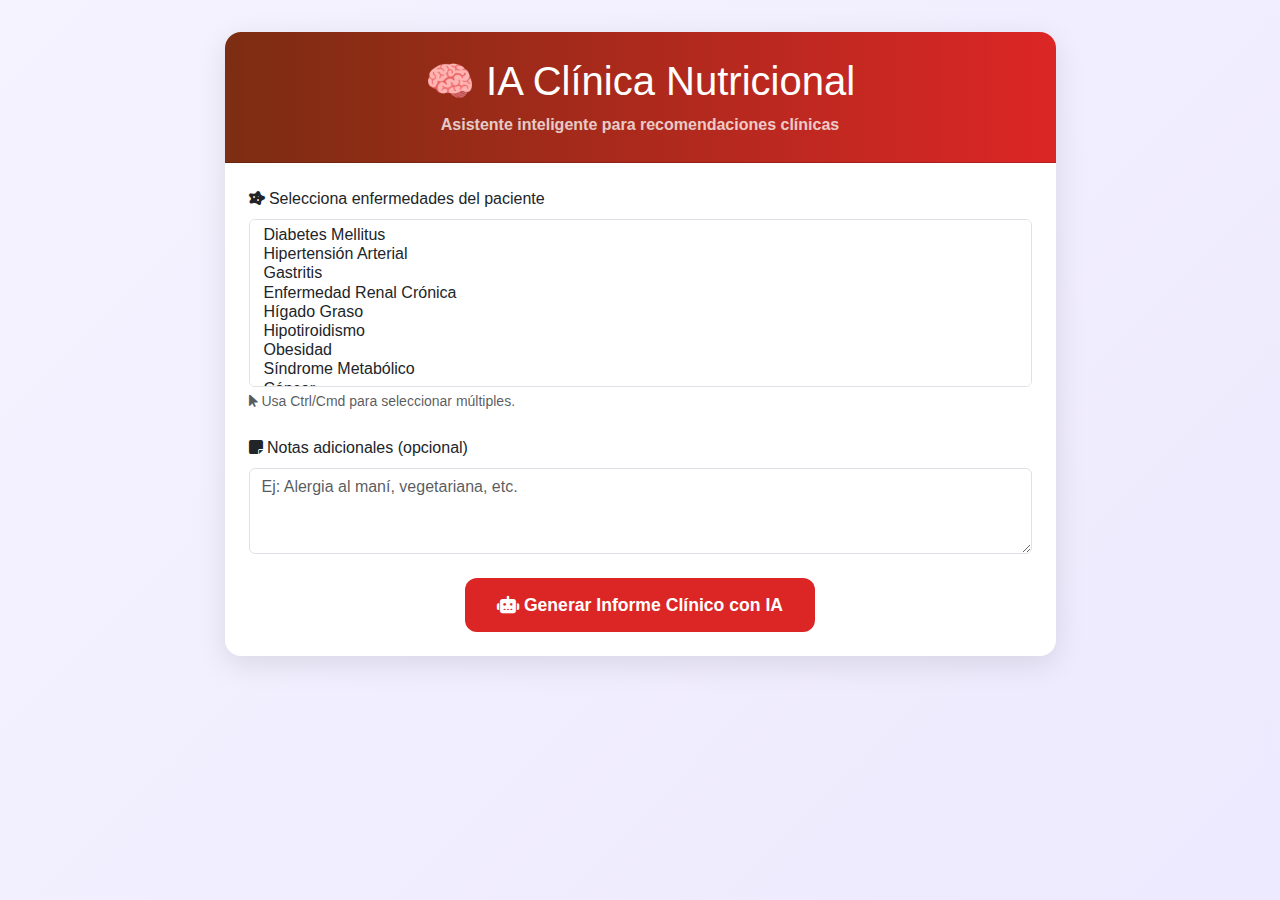
<file: alimentos_permitidos_prohibidos.html>
<!DOCTYPE html>
<html lang="es">
<head>
  <meta charset="UTF-8">
  <meta name="viewport" content="width=device-width, initial-scale=1.0">
  <title>🧠 IA Clínica Nutricional - Consultorio ObstNut</title>
  <link href="https://cdn.jsdelivr.net/npm/bootstrap@5.3.0/dist/css/bootstrap.min.css" rel="stylesheet">
  <link rel="stylesheet" href="https://cdnjs.cloudflare.com/ajax/libs/font-awesome/6.4.0/css/all.min.css">
  <style>
    body {
      background: linear-gradient(135deg, #f5f3ff, #ede9fe);
      min-height: 100vh;
      padding: 2rem 1rem;
      font-family: 'Segoe UI', Tahoma, Geneva, Verdana, sans-serif;
    }
    .card {
      box-shadow: 0 8px 30px rgba(0,0,0,0.1);
      border: 0;
      border-radius: 16px;
      overflow: hidden;
    }
    .card-header {
      background: linear-gradient(90deg, #7c2d12, #dc2626);
      color: white;
      font-weight: 600;
      padding: 25px;
      text-align: center;
    }
    .btn-primary {
      background: #dc2626;
      border: none;
      padding: 14px 32px;
      font-weight: 600;
      border-radius: 12px;
      font-size: 1.1rem;
      transition: all 0.3s ease;
    }
    .btn-primary:hover {
      background: #b91c1c;
      transform: translateY(-3px);
    }
    .resultado-card {
      background: white;
      padding: 30px;
      border-radius: 16px;
      box-shadow: 0 8px 30px rgba(0,0,0,0.08);
      margin-top: 30px;
      display: none;
    }
    .badge-enfermedad {
      background: #fca5a5;
      color: #991b1b;
      padding: 6px 12px;
      border-radius: 50px;
      font-size: 0.9rem;
      margin: 5px;
      font-weight: 500;
    }
    .btn-alimentos {
      background: #7c2d12;
      border: none;
      color: white;
      padding: 12px 24px;
      border-radius: 10px;
      font-weight: 600;
      font-size: 1rem;
      margin-top: 20px;
      display: none;
    }
    .alert-ia {
      background: #fef3c7;
      border-left: 5px solid #d97706;
      padding: 20px;
      border-radius: 8px;
      margin: 20px 0;
    }
  </style>
</head>
<body>
  <div class="container">
    <div class="row justify-content-center">
      <div class="col-lg-9">
        <div class="card">
          <div class="card-header">
            <h1 class="mb-2">🧠 IA Clínica Nutricional</h1>
            <p class="mb-0 opacity-75">Asistente inteligente para recomendaciones clínicas</p>
          </div>
          <div class="card-body p-4">

            <form id="ia-form">
              <div class="mb-4">
                <label for="enfermedades" class="form-label">
                  <i class="fas fa-disease"></i> Selecciona enfermedades del paciente
                </label>
                <select id="enfermedades" class="form-select" multiple required size="8">
                  <option value="diabetes">Diabetes Mellitus</option>
                  <option value="hta">Hipertensión Arterial</option>
                  <option value="gastritis">Gastritis</option>
                  <option value="erc">Enfermedad Renal Crónica</option>
                  <option value="higado_graso">Hígado Graso</option>
                  <option value="hipotiroidismo">Hipotiroidismo</option>
                  <option value="obesidad">Obesidad</option>
                  <option value="sindrome_metabolico">Síndrome Metabólico</option>
                  <option value="cancer">Cáncer</option>
                  <option value="celiaquia">Celiaquía</option>
                </select>
                <div class="form-text">
                  <i class="fas fa-mouse-pointer"></i> Usa Ctrl/Cmd para seleccionar múltiples.
                </div>
              </div>

              <div class="mb-4">
                <label for="notas" class="form-label">
                  <i class="fas fa-sticky-note"></i> Notas adicionales (opcional)
                </label>
                <textarea id="notas" class="form-control" rows="3" placeholder="Ej: Alergia al maní, vegetariana, etc."></textarea>
              </div>

              <div class="text-center">
                <button type="submit" class="btn btn-primary btn-lg">
                  <i class="fas fa-robot"></i> Generar Informe Clínico con IA
                </button>
              </div>
            </form>

            <div id="resultado" class="resultado-card">
              <h3 class="text-center mb-4">📋 Informe Clínico Generado por IA</h3>
              
              <div id="enfermedades-seleccionadas" class="mb-4"></div>
              
              <div class="alert-ia">
                <h5><i class="fas fa-brain"></i> Análisis de IA Nutricional</h5>
                <div id="analisis-ia"></div>
              </div>

              <div class="text-center">
                <a href="#" id="btnVerAlimentos" class="btn btn-alimentos">
                  <i class="fas fa-apple-alt"></i> Ver Alimentos Permitidos y Prohibidos
                </a>
              </div>
            </div>

          </div>
        </div>
      </div>
    </div>
  </div>

  <script>
    document.getElementById('ia-form').addEventListener('submit', function(e) {
      e.preventDefault();

      const selectedOptions = Array.from(document.getElementById('enfermedades').selectedOptions);
      const notas = document.getElementById('notas').value;

      if (selectedOptions.length === 0) {
        alert('⚠️ Por favor selecciona al menos una enfermedad.');
        return;
      }

      const enfermedades = selectedOptions.map(opt => opt.value);
      const nombres = {
        'diabetes': 'Diabetes Mellitus',
        'hta': 'Hipertensión Arterial',
        'gastritis': 'Gastritis',
        'erc': 'Enfermedad Renal Crónica',
        'higado_graso': 'Hígado Graso',
        'hipotiroidismo': 'Hipotiroidismo',
        'obesidad': 'Obesidad',
        'sindrome_metabolico': 'Síndrome Metabólico',
        'cancer': 'Cáncer',
        'celiaquia': 'Celiaquía'
      };

      // Mostrar enfermedades seleccionadas
      const enfermedadesDiv = document.getElementById('enfermedades-seleccionadas');
      enfermedadesDiv.innerHTML = '<h5><i class="fas fa-disease"></i> Enfermedades diagnosticadas:</h5>';
      enfermedades.forEach(e => {
        const span = document.createElement('span');
        span.className = 'badge-enfermedad';
        span.innerHTML = nombres[e] || e;
        enfermedadesDiv.appendChild(span);
      });

      // Generar análisis de IA
      const analisis = generarAnalisisIA(enfermedades, notas);
      document.getElementById('analisis-ia').innerHTML = analisis;

      // Mostrar resultado
      document.getElementById('resultado').style.display = 'block';

      // Guardar en localStorage
      localStorage.setItem('enfermedades_ia', JSON.stringify(enfermedades));
      localStorage.setItem('notas_ia', notas);

      // Mostrar botón de alimentos
      document.getElementById('btnVerAlimentos').style.display = 'inline-block';
      document.getElementById('btnVerAlimentos').onclick = function(e) {
        e.preventDefault();
        window.location.href = 'alimentos_permitidos_prohibidos.html';
      };
    });

    function generarAnalisisIA(enfermedades, notas) {
      let analisis = '';

      if (enfermedades.includes('diabetes')) {
        analisis += '<p>• <strong>Diabetes:</strong> Priorizar carbohidratos de bajo índice glucémico. Distribuir ingesta en 5-6 comidas diarias. Monitorear niveles de glucosa pre y postprandial.</p>';
      }
      if (enfermedades.includes('hta')) {
        analisis += '<p>• <strong>Hipertensión:</strong> Restricción de sodio (<2g/día). Aumentar potasio natural (plátano, papa, espinaca). Evitar procesados y enlatados.</p>';
      }
      if (enfermedades.includes('gastritis')) {
        analisis += '<p>• <strong>Gastritis:</strong> Evitar irritantes (picantes, café, alcohol). Fraccionar comidas. Preferir cocciones suaves (hervido, al vapor).</p>';
      }
      if (enfermedades.includes('erc')) {
        analisis += '<p>• <strong>ERC:</strong> Restricción de proteínas, potasio, fósforo y líquidos según estadio. Evitar alimentos ricos en fósforo (lácteos, frutos secos).</p>';
      }
      if (enfermedades.includes('higado_graso')) {
        analisis += '<p>• <strong>Hígado Graso:</strong> Evitar alcohol y azúcares añadidos. Priorizar grasas saludables (aguacate, aceite de oliva). Control de peso gradual.</p>';
      }
      if (enfermedades.includes('obesidad')) {
        analisis += '<p>• <strong>Obesidad:</strong> Déficit calórico personalizado (500-1000 kcal/día). Aumentar fibra y proteínas para saciedad. Combinar con actividad física regular.</p>';
      }
      if (enfermedades.includes('cancer')) {
        analisis += '<p>• <strong>Cáncer:</strong> Priorizar alimentos ricos en antioxidantes. Aumentar proteínas para mantener masa muscular. Fraccionar comidas si hay náuseas.</p>';
      }
      if (enfermedades.includes('celiaquia')) {
        analisis += '<p>• <strong>Celiaquía:</strong> ELIMINAR TOTALMENTE gluten (trigo, cebada, centeno). Leer etiquetas cuidadosamente. Evitar contaminación cruzada.</p>';
      }

      if (notas) {
        analisis += `<p><strong>Notas adicionales:</strong> ${notas}</p>`;
      }

      if (!analisis) {
        analisis = '<p>La IA no encontró recomendaciones específicas para las condiciones seleccionadas.</p>';
      }

      return analisis;
    }
  </script>
</body>
</html>
</file>
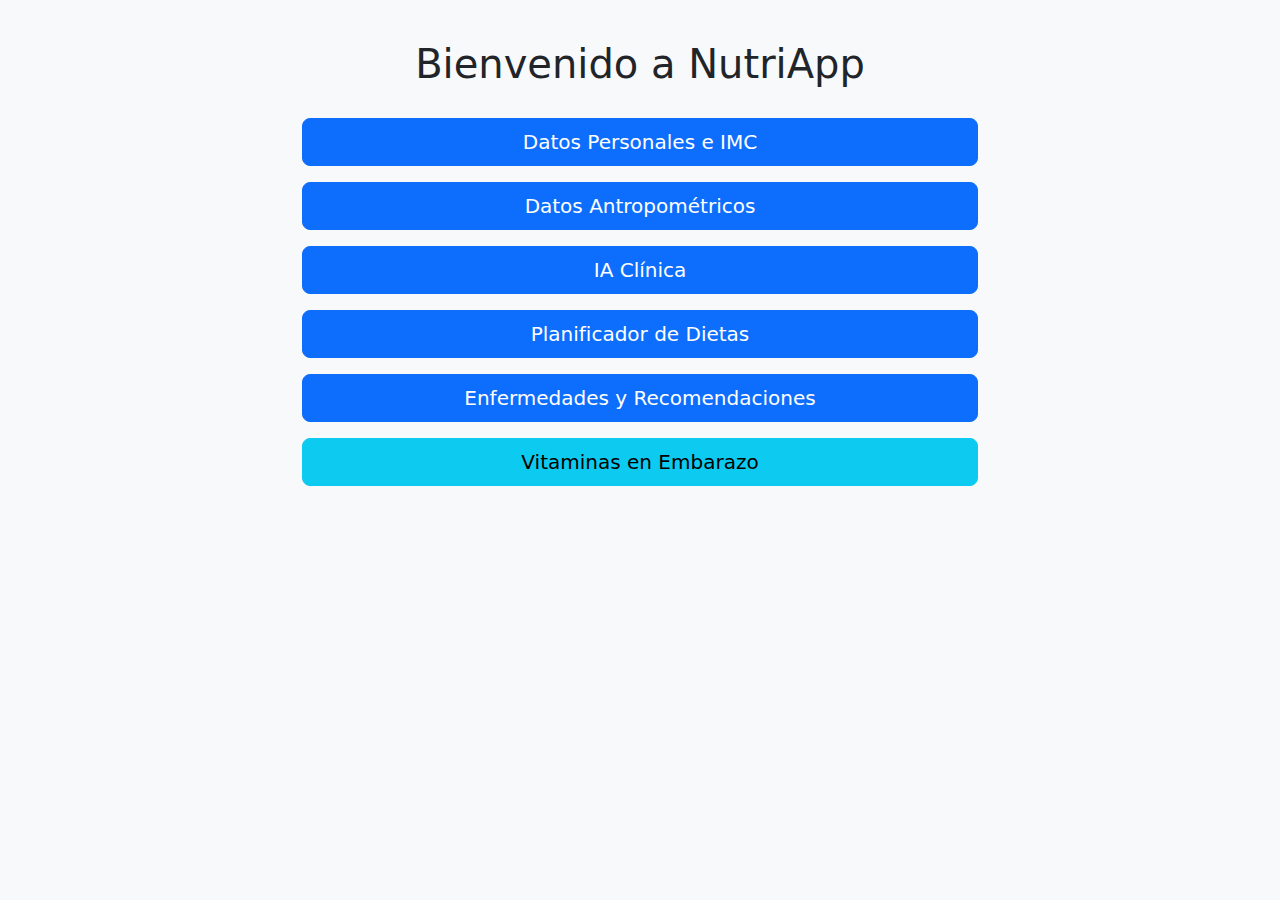
<file: dashboard.html>
<!DOCTYPE html>
<html lang="es">
<head>
  <meta charset="UTF-8" />
  <meta name="viewport" content="width=device-width, initial-scale=1" />
  <title>Dashboard - NutriApp</title>
  <link rel="stylesheet" href="https://cdn.jsdelivr.net/npm/bootstrap@5.3.0/dist/css/bootstrap.min.css" />
  <style>
    body {
      background-color: #f8f9fa;
    }
    .container {
      max-width: 700px;
      margin-top: 40px;
    }
    h1 {
      margin-bottom: 30px;
      text-align: center;
    }
    #contenidoVitaminas {
      max-height: 400px;
      overflow-y: auto;
      margin-top: 20px;
      background: white;
      padding: 20px;
      border-radius: 8px;
      box-shadow: 0 0 10px rgb(0 0 0 / 0.1);
      display: none;
    }
  </style>
</head>
<body>
  <div class="container">
    <h1>Bienvenido a NutriApp</h1>

    <div class="d-grid gap-3 mb-4">
      <a href="datos.html" class="btn btn-primary btn-lg">Datos Personales e IMC</a>
      <a href="antropometria.html" class="btn btn-primary btn-lg">Datos Antropométricos</a>
      <a href="ia_clinica.html" class="btn btn-primary btn-lg">IA Clínica</a>
      <a href="planificador_dietas.html" class="btn btn-primary btn-lg">Planificador de Dietas</a>
      <a href="enfermedades.html" class="btn btn-primary btn-lg">Enfermedades y Recomendaciones</a>
      <button id="btnVitaminasEmbarazo" class="btn btn-info btn-lg">Vitaminas en Embarazo</button>
    </div>

    <div id="contenidoVitaminas">
      <!-- Aquí se mostrará la info de vitaminas -->
    </div>
  </div>

  <script>
    const btnVitaminas = document.getElementById('btnVitaminasEmbarazo');
    const contenedorVitaminas = document.getElementById('contenidoVitaminas');

    btnVitaminas.addEventListener('click', () => {
      if (contenedorVitaminas.style.display === 'block') {
        contenedorVitaminas.style.display = 'none';
        btnVitaminas.textContent = 'Vitaminas en Embarazo';
      } else {
        contenedorVitaminas.style.display = 'block';
        btnVitaminas.textContent = 'Ocultar Vitaminas en Embarazo';
        contenedorVitaminas.innerHTML = `
          <h3>Vitaminas y Minerales Recomendados en Embarazo por Trimestre</h3>
          <p>El consumo adecuado de vitaminas y minerales es fundamental para el desarrollo saludable del bebé y la salud de la madre.</p>

          <h4>Primer Trimestre</h4>
          <ul>
            <li><strong>Ácido Fólico:</strong> 400 mcg diarios. Alimentos ricos: espinacas, lentejas, brócoli, cítricos, aguacate.</li>
            <li><strong>Hierro:</strong> 27 mg diarios. Alimentos ricos: carne magra, hígado, espinacas, legumbres, frutos secos.</li>
            <li><strong>Calcio:</strong> 1000 mg diarios. Alimentos ricos: leche, yogur, queso, almendras, sardinas.</li>
            <li><strong>Vitamina D:</strong> 600 UI diarios. Alimentos ricos: pescados grasos, yema de huevo, leche fortificada, hongos.</li>
            <li><strong>Vitamina B12:</strong> 2.6 mcg diarios. Alimentos ricos: carne, pescado, huevos, leche, queso.</li>
          </ul>

          <h4>Segundo Trimestre</h4>
          <ul>
            <li><strong>Ácido Fólico:</strong> 600 mcg diarios.</li>
            <li><strong>Hierro:</strong> 27 mg diarios.</li>
            <li><strong>Calcio:</strong> 1000 mg diarios.</li>
            <li><strong>Vitamina D:</strong> 600 UI diarios.</li>
            <li><strong>Vitamina B12:</strong> 2.6 mcg diarios.</li>
          </ul>

          <h4>Tercer Trimestre</h4>
          <ul>
            <li><strong>Ácido Fólico:</strong> 600 mcg diarios.</li>
            <li><strong>Hierro:</strong> 27 mg diarios.</li>
            <li><strong>Calcio:</strong> 1300 mg diarios (incremento por crecimiento óseo del bebé).</li>
            <li><strong>Vitamina D:</strong> 600 UI diarios.</li>
            <li><strong>Vitamina B12:</strong> 2.6 mcg diarios.</li>
          </ul>
        `;
      }
    });
  </script>

  <script src="https://cdn.jsdelivr.net/npm/bootstrap@5.3.0/dist/js/bootstrap.bundle.min.js"></script>
</body>
</html>
</file>
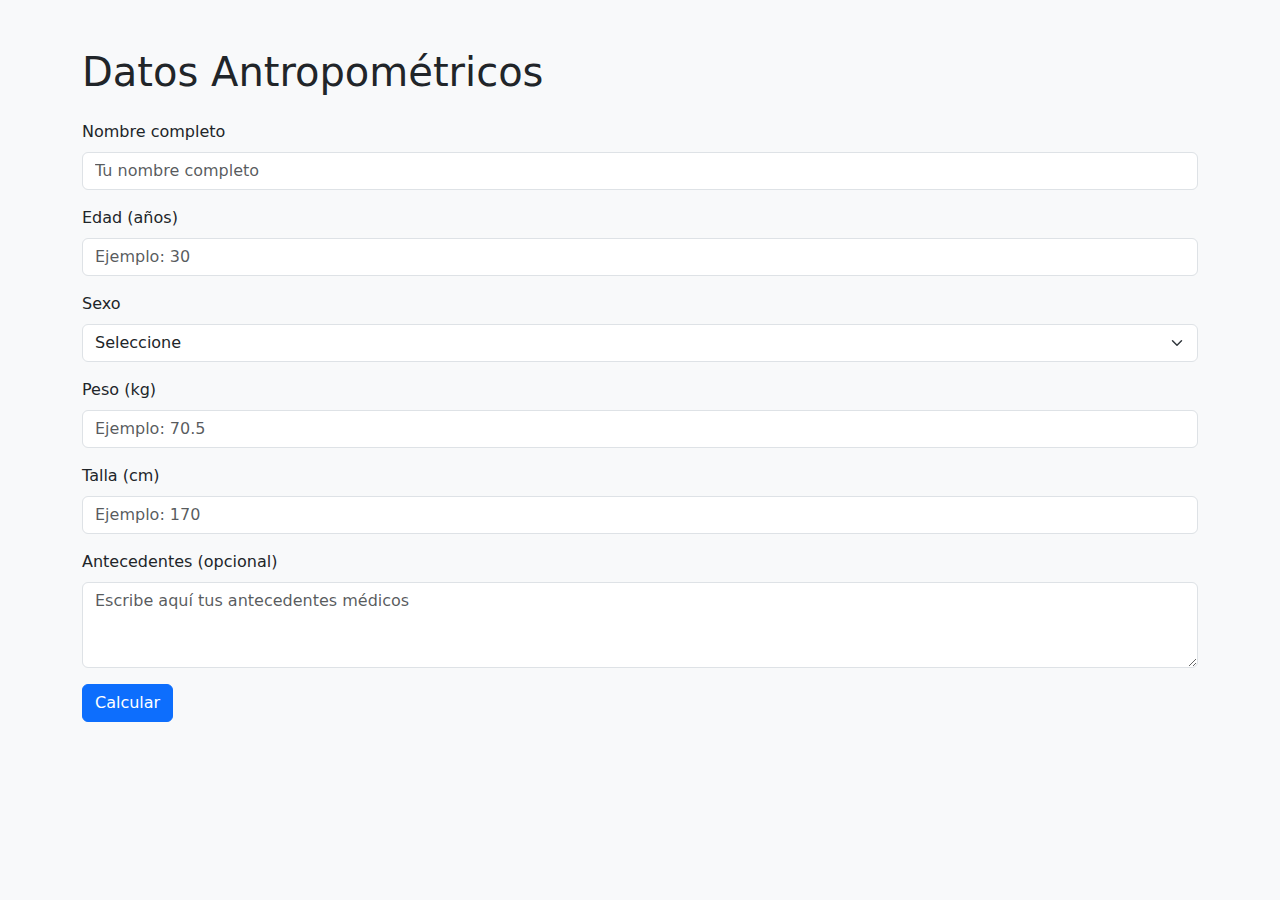
<file: datos.html>
<!DOCTYPE html>
<html lang="es">
<head>
  <meta charset="UTF-8" />
  <meta name="viewport" content="width=device-width, initial-scale=1" />
  <title>Datos Antropométricos - NutriApp</title>
  <link
    href="https://cdn.jsdelivr.net/npm/bootstrap@5.3.0/dist/css/bootstrap.min.css"
    rel="stylesheet"
  />
</head>
<body class="bg-light">
  <div class="container mt-5">
    <h1 class="mb-4">Datos Antropométricos</h1>
    <form id="datos-form">
      <div class="mb-3">
        <label for="nombre" class="form-label">Nombre completo</label>
        <input
          type="text"
          id="nombre"
          class="form-control"
          required
          placeholder="Tu nombre completo"
        />
      </div>

      <div class="mb-3">
        <label for="edad" class="form-label">Edad (años)</label>
        <input
          type="number"
          id="edad"
          class="form-control"
          min="0"
          max="120"
          required
          placeholder="Ejemplo: 30"
        />
      </div>

      <div class="mb-3">
        <label for="sexo" class="form-label">Sexo</label>
        <select id="sexo" class="form-select" required>
          <option value="">Seleccione</option>
          <option value="hombre">Hombre</option>
          <option value="mujer">Mujer</option>
          <option value="embarazada">Embarazada</option>
        </select>
      </div>

      <div class="mb-3">
        <label for="peso" class="form-label">Peso (kg)</label>
        <input
          type="number"
          id="peso"
          class="form-control"
          min="1"
          max="300"
          step="0.1"
          required
          placeholder="Ejemplo: 70.5"
        />
      </div>

      <div class="mb-3">
        <label for="talla" class="form-label">Talla (cm)</label>
        <input
          type="number"
          id="talla"
          class="form-control"
          min="30"
          max="250"
          step="0.1"
          required
          placeholder="Ejemplo: 170"
        />
      </div>

      <div class="mb-3" id="trimestreDiv" style="display:none;">
        <label for="trimestre" class="form-label">Trimestre de embarazo</label>
        <select id="trimestre" class="form-select">
          <option value="1">1er Trimestre</option>
          <option value="2">2do Trimestre</option>
          <option value="3">3er Trimestre</option>
        </select>
      </div>

      <div class="mb-3">
        <label for="antecedentes" class="form-label">Antecedentes (opcional)</label>
        <textarea
          id="antecedentes"
          class="form-control"
          rows="3"
          placeholder="Escribe aquí tus antecedentes médicos"
        ></textarea>
      </div>

      <button type="submit" class="btn btn-primary">Calcular</button>
    </form>

    <div class="mt-4" id="resultado"></div>
  </div>

  <script>
    // Mostrar opción trimestre solo si es embarazo
    document.getElementById("sexo").addEventListener("change", function () {
      const sexo = this.value;
      const trimestreDiv = document.getElementById("trimestreDiv");
      if (sexo === "embarazada") {
        trimestreDiv.style.display = "block";
      } else {
        trimestreDiv.style.display = "none";
      }
    });

    document.getElementById("datos-form").addEventListener("submit", function (e) {
      e.preventDefault();

      const nombre = document.getElementById("nombre").value.trim();
      const edad = parseInt(document.getElementById("edad").value);
      const sexo = document.getElementById("sexo").value;
      const peso = parseFloat(document.getElementById("peso").value);
      const tallaCm = parseFloat(document.getElementById("talla").value);
      const antecedentes = document.getElementById("antecedentes").value.trim();
      const trimestre = document.getElementById("trimestre").value;

      if (!nombre || isNaN(edad) || !sexo || isNaN(peso) || isNaN(tallaCm)) {
        alert("Por favor completa todos los campos obligatorios.");
        return;
      }

      // Cálculo IMC = peso (kg) / (altura (m))^2
      const tallaM = tallaCm / 100;
      const imc = peso / (tallaM * tallaM);

      // Cálculo TMB Harris-Benedict
      let tmb = 0;
      if (sexo === "hombre") {
        tmb = 66.5 + 13.75 * peso + 5.003 * tallaCm - 6.75 * edad;
      } else if (sexo === "mujer" || sexo === "embarazada") {
        tmb = 655 + 9.563 * peso + 1.850 * tallaCm - 4.676 * edad;

        if (sexo === "embarazada") {
          if (trimestre === "1") tmb += 85;
          else if (trimestre === "2") tmb += 285;
          else if (trimestre === "3") tmb += 475;
        }
      }

      // Mostrar resultados
      const resultadoDiv = document.getElementById("resultado");
      resultadoDiv.innerHTML = `
        <h3>Resultados para ${nombre}</h3>
        <p><strong>IMC:</strong> ${imc.toFixed(2)} kg/m²</p>
        <p><strong>TMB (Harris-Benedict):</strong> ${tmb.toFixed(2)} kcal/día</p>
      `;

      if (antecedentes) {
        resultadoDiv.innerHTML += `
          <h5>Antecedentes:</h5>
          <p>${antecedentes}</p>
        `;
      }
    });
  </script>
</body>
</html>
</file>
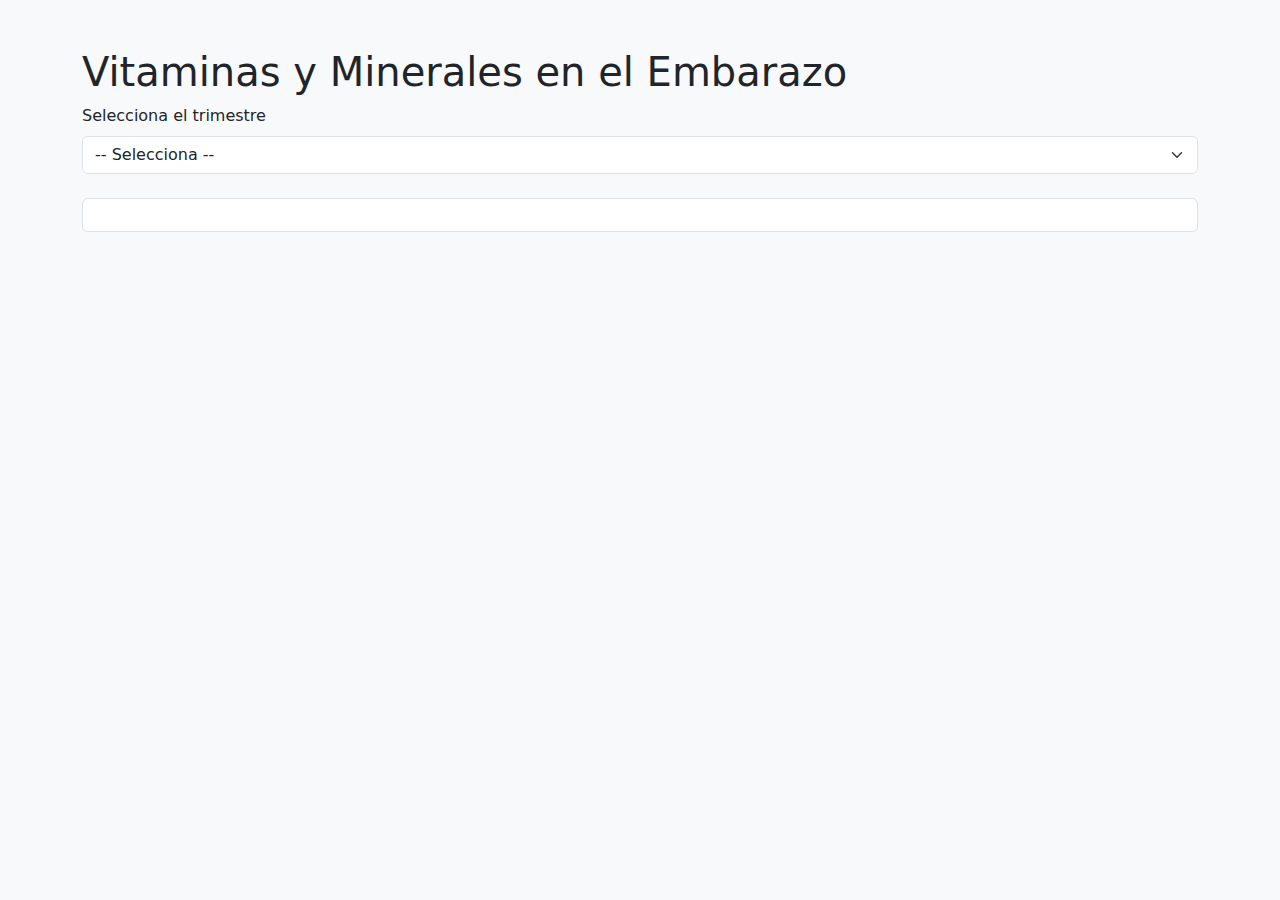
<file: embarazo_vitaminas.html>
<!DOCTYPE html>
<html lang="es">
<head>
  <meta charset="UTF-8" />
  <meta name="viewport" content="width=device-width, initial-scale=1" />
  <title>Vitaminas en el Embarazo - NutriApp</title>
  <link rel="stylesheet" href="https://cdn.jsdelivr.net/npm/bootstrap@5.3.0/dist/css/bootstrap.min.css" />
</head>
<body class="bg-light">
  <div class="container mt-5">
    <h1>Vitaminas y Minerales en el Embarazo</h1>

    <div class="mb-4">
      <label for="trimestre" class="form-label">Selecciona el trimestre</label>
      <select id="trimestre" class="form-select">
        <option value="">-- Selecciona --</option>
        <option value="1">Primer trimestre</option>
        <option value="2">Segundo trimestre</option>
        <option value="3">Tercer trimestre</option>
      </select>
    </div>

    <div id="recomendaciones" class="p-3 bg-white border rounded"></div>
  </div>

  <script>
    const recomendaciones = {
      1: {
        titulo: "Primer Trimestre",
        vitaminas: [
          {
            nombre: "Ácido fólico",
            cantidad: "400 mcg diarios (prevención de defectos del tubo neural).",
            alimentos: ["Espinaca", "Brócoli", "Lentejas", "Naranjas", "Aguacate"]
          },
          {
            nombre: "Hierro",
            cantidad: "27 mg diarios (apoyo al aumento del volumen sanguíneo).",
            alimentos: ["Carne roja magra", "Pollo", "Pescado", "Legumbres", "Espinaca"]
          },
          {
            nombre: "Vitamina B6",
            cantidad: "1.9 mg diarios (reducción de náuseas).",
            alimentos: ["Plátano", "Aguacate", "Pechuga de pollo", "Pescado", "Patata"]
          },
          {
            nombre: "Vitamina D",
            cantidad: "600 UI diarios (apoyo al desarrollo óseo).",
            alimentos: ["Pescado graso", "Yema de huevo", "Hongos", "Leche fortificada", "Queso"]
          },
          {
            nombre: "Zinc",
            cantidad: "11 mg diarios (apoyo al desarrollo celular).",
            alimentos: ["Carne roja", "Mariscos", "Legumbres", "Nueces", "Cereales integrales"]
          }
        ]
      },
      2: {
        titulo: "Segundo Trimestre",
        vitaminas: [
          {
            nombre: "Hierro",
            cantidad: "27 mg diarios (crecimiento fetal y aumento demanda).",
            alimentos: ["Carne roja magra", "Pollo", "Pescado", "Legumbres", "Espinaca"]
          },
          {
            nombre: "Calcio",
            cantidad: "1000 mg diarios (formación de huesos y dientes).",
            alimentos: ["Leche", "Yogur", "Queso", "Sardinas", "Brócoli"]
          },
          {
            nombre: "Vitamina D",
            cantidad: "600 UI diarios (absorción de calcio).",
            alimentos: ["Pescado graso", "Yema de huevo", "Hongos", "Leche fortificada", "Queso"]
          },
          {
            nombre: "Proteínas",
            cantidad: "71 gramos diarios (crecimiento fetal y tejidos maternos).",
            alimentos: ["Carne magra", "Pescado", "Huevos", "Legumbres", "Frutos secos"]
          },
          {
            nombre: "Ácido fólico",
            cantidad: "400 mcg diarios (mantener consumo).",
            alimentos: ["Espinaca", "Brócoli", "Lentejas", "Naranjas", "Aguacate"]
          }
        ]
      },
      3: {
        titulo: "Tercer Trimestre",
        vitaminas: [
          {
            nombre: "Hierro",
            cantidad: "27 mg diarios (máxima demanda, prevención anemia).",
            alimentos: ["Carne roja magra", "Pollo", "Pescado", "Legumbres", "Espinaca"]
          },
          {
            nombre: "Calcio",
            cantidad: "1000 mg diarios (continuar soporte óseo).",
            alimentos: ["Leche", "Yogur", "Queso", "Sardinas", "Brócoli"]
          },
          {
            nombre: "Omega-3 (DHA)",
            cantidad: "200-300 mg diarios (desarrollo cerebral y visual).",
            alimentos: ["Pescado azul", "Nueces", "Semillas de chía", "Aceite de linaza", "Huevos enriquecidos"]
          },
          {
            nombre: "Vitamina K",
            cantidad: "90 mcg diarios (coagulación sanguínea).",
            alimentos: ["Verduras de hoja verde", "Brócoli", "Col rizada", "Espinaca", "Lechuga"]
          },
          {
            nombre: "Vitamina C",
            cantidad: "85 mg diarios (absorción de hierro y refuerzo inmune).",
            alimentos: ["Naranjas", "Kiwi", "Fresas", "Pimientos", "Tomates"]
          }
        ]
      }
    };

    const selectTrimestre = document.getElementById('trimestre');
    const contenedor = document.getElementById('recomendaciones');

    selectTrimestre.addEventListener('change', () => {
      const val = selectTrimestre.value;
      if (val && recomendaciones[val]) {
        const rec = recomendaciones[val];
        let html = `<h4>${rec.titulo}</h4><ul>`;
        rec.vitaminas.forEach(v => {
          html += `<li><strong>${v.nombre}:</strong> ${v.cantidad}<br><em>Alimentos ricos:</em> ${v.alimentos.join(', ')}</li>`;
        });
        html += '</ul>';
        contenedor.innerHTML = html;
      } else {
        contenedor.innerHTML = '';
      }
    });
  </script>
</body>
</html>
</file>
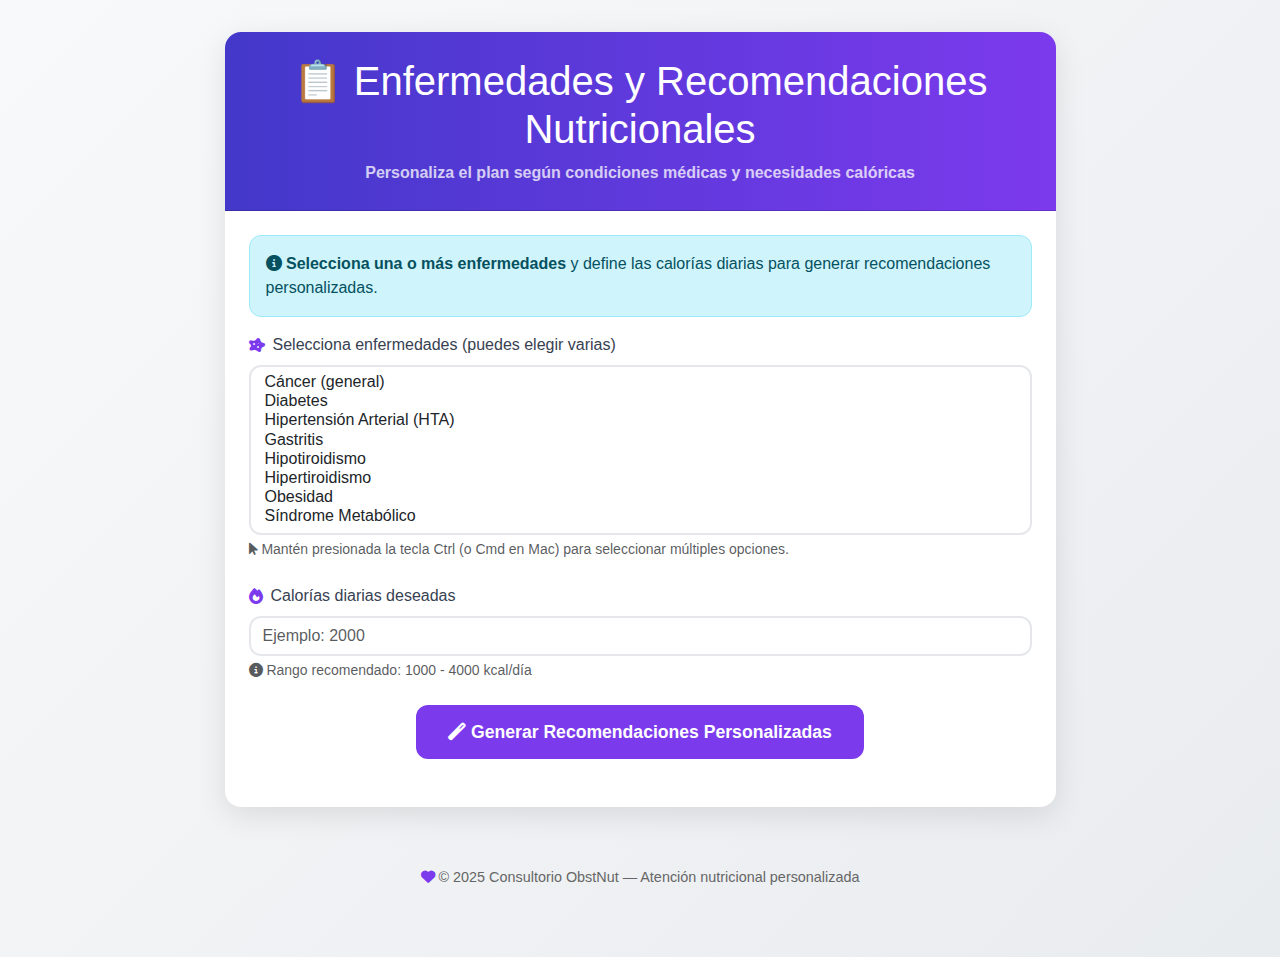
<file: enfermedades.html>
<!DOCTYPE html>
<html lang="es">
<head>
  <meta charset="UTF-8">
  <meta name="viewport" content="width=device-width, initial-scale=1.0">
  <title>📋 Enfermedades y Recomendaciones - Consultorio ObstNut</title>
  <link href="https://cdn.jsdelivr.net/npm/bootstrap@5.3.0/dist/css/bootstrap.min.css" rel="stylesheet">
  <link rel="stylesheet" href="https://cdnjs.cloudflare.com/ajax/libs/font-awesome/6.4.0/css/all.min.css">
  <style>
    body {
      background: linear-gradient(135deg, #f8f9fa, #e9ecef);
      min-height: 100vh;
      padding: 2rem 1rem;
      font-family: 'Segoe UI', Tahoma, Geneva, Verdana, sans-serif;
    }
    .card {
      box-shadow: 0 8px 30px rgba(0,0,0,0.1);
      border: 0;
      border-radius: 16px;
      overflow: hidden;
    }
    .card-header {
      background: linear-gradient(90deg, #4338ca, #7c3aed);
      color: white;
      font-weight: 600;
      padding: 25px;
      text-align: center;
    }
    .form-label {
      font-weight: 500;
      color: #374151;
      display: flex;
      align-items: center;
      gap: 8px;
    }
    .form-label i {
      color: #7c3aed;
    }
    .btn-primary {
      background: #7c3aed;
      border: none;
      padding: 14px 32px;
      font-weight: 600;
      border-radius: 12px;
      font-size: 1.1rem;
      transition: all 0.3s ease;
    }
    .btn-primary:hover {
      background: #6d28d9;
      transform: translateY(-3px);
      box-shadow: 0 6px 20px rgba(124, 58, 237, 0.4);
    }
    .btn-success {
      background: #10b981;
      border: none;
      padding: 12px 24px;
      font-weight: 600;
      border-radius: 10px;
      font-size: 1rem;
      transition: all 0.3s ease;
      display: none;
    }
    .btn-success:hover {
      background: #059669;
      transform: translateY(-2px);
    }
    .btn-imprimir {
      background: #2196f3;
      border: none;
      color: white;
      padding: 10px 20px;
      border-radius: 8px;
      font-weight: 500;
      margin-top: 20px;
    }
    .resultado-card {
      background: white;
      padding: 30px;
      border-radius: 16px;
      box-shadow: 0 8px 30px rgba(0,0,0,0.08);
      margin-top: 30px;
      display: none;
      animation: fadeIn 0.5s ease;
    }
    @keyframes fadeIn {
      from { opacity: 0; transform: translateY(20px); }
      to { opacity: 1; transform: translateY(0); }
    }
    .enfermedad-tag {
      display: inline-block;
      background: #ede9fe;
      color: #5b21b6;
      padding: 6px 12px;
      border-radius: 50px;
      font-size: 0.9rem;
      margin: 5px;
      font-weight: 500;
    }
    .recomendacion-section {
      background: #f9fafb;
      border-left: 4px solid #7c3aed;
      padding: 20px;
      border-radius: 0 8px 8px 0;
      margin: 20px 0;
    }
    .recomendacion-section h5 {
      color: #4338ca;
      margin-bottom: 15px;
      display: flex;
      align-items: center;
      gap: 10px;
    }
    footer {
      margin-top: 40px;
      text-align: center;
      color: #666;
      font-size: 0.9rem;
      padding: 20px;
    }
    .alert-custom {
      border-radius: 12px;
      font-weight: 500;
    }
    .select-multiple {
      border-radius: 12px;
      border: 2px solid #e5e7eb;
    }
    .select-multiple:focus {
      border-color: #7c3aed;
      box-shadow: 0 0 0 3px rgba(124, 58, 237, 0.2);
    }
    .input-calorias {
      border-radius: 12px;
      border: 2px solid #e5e7eb;
    }
    .input-calorias:focus {
      border-color: #7c3aed;
      box-shadow: 0 0 0 3px rgba(124, 58, 237, 0.2);
    }
    @media print {
      body {
        background: white;
        padding: 20px;
      }
      .btn-imprimir, .btn-success, footer {
        display: none !important;
      }
      .card, .resultado-card {
        box-shadow: none !important;
        border: 1px solid #ddd;
      }
      .resultado-card {
        page-break-inside: avoid;
      }
    }
  </style>
</head>
<body>
  <div class="container">
    <div class="row justify-content-center">
      <div class="col-lg-9">
        <div class="card">
          <div class="card-header">
            <h1 class="mb-2">📋 Enfermedades y Recomendaciones Nutricionales</h1>
            <p class="mb-0 opacity-75">Personaliza el plan según condiciones médicas y necesidades calóricas</p>
          </div>
          <div class="card-body p-4">

            <div class="alert alert-info alert-custom" role="alert">
              <i class="fas fa-info-circle"></i> <strong>Selecciona una o más enfermedades</strong> y define las calorías diarias para generar recomendaciones personalizadas.
            </div>

            <form id="enfermedades-form">
              <div class="mb-4">
                <label for="enfermedades" class="form-label">
                  <i class="fas fa-disease"></i> Selecciona enfermedades (puedes elegir varias)
                </label>
                <select id="enfermedades" class="form-select select-multiple" multiple required size="8">
                  <option value="cancer">Cáncer (general)</option>
                  <option value="diabetes">Diabetes</option>
                  <option value="hta">Hipertensión Arterial (HTA)</option>
                  <option value="gastritis">Gastritis</option>
                  <option value="hipotiroidismo">Hipotiroidismo</option>
                  <option value="hipertiroidismo">Hipertiroidismo</option>
                  <option value="obesidad">Obesidad</option>
                  <option value="sindrome_metabolico">Síndrome Metabólico</option>
                </select>
                <div class="form-text">
                  <i class="fas fa-mouse-pointer"></i> Mantén presionada la tecla Ctrl (o Cmd en Mac) para seleccionar múltiples opciones.
                </div>
              </div>

              <div class="mb-4">
                <label for="kcal" class="form-label">
                  <i class="fas fa-fire"></i> Calorías diarias deseadas
                </label>
                <input type="number" id="kcal" class="form-control input-calorias" placeholder="Ejemplo: 2000" min="1000" max="4000" required />
                <div class="form-text">
                  <i class="fas fa-info-circle"></i> Rango recomendado: 1000 - 4000 kcal/día
                </div>
              </div>

              <div class="text-center">
                <button type="submit" class="btn btn-primary btn-lg">
                  <i class="fas fa-magic"></i> Generar Recomendaciones Personalizadas
                </button>
              </div>
            </form>

            <!-- Resultado -->
            <div id="resultado" class="resultado-card">
              <div class="text-center mb-4">
                <h2 class="mb-3">🎯 Recomendaciones Nutricionales Personalizadas</h2>
                <div id="enfermedades-seleccionadas"></div>
                <div class="mt-2">
                  <span class="badge bg-primary">⚡ <span id="calorias-mostradas"></span> kcal/día</span>
                </div>
              </div>

              <div id="recomendaciones-contenido"></div>

              <div class="text-center mt-4">
                <button onclick="window.print()" class="btn btn-imprimir">
                  <i class="fas fa-print"></i> Imprimir Recomendaciones
                </button>
              </div>
            </div>

            <!-- Botón para ir al planificador -->
            <div class="text-center mt-4">
              <a href="#" id="enviarDieta" class="btn btn-success btn-lg">
                <i class="fas fa-clipboard-list"></i> Enviar a Planificador de Dietas
              </a>
            </div>

          </div>
        </div>
      </div>
    </div>

    <footer>
      <p><i class="fas fa-heart" style="color:#7c3aed;"></i> © 2025 Consultorio ObstNut — Atención nutricional personalizada</p>
    </footer>
  </div>

  <script>
    // Base de datos de recomendaciones
    const recomendacionesDB = {
      cancer: {
        nombre: "Cáncer",
        icono: "fas fa-crosshairs",
        color: "#dc2626",
        recomendaciones: [
          "✅ Priorizar alimentos ricos en antioxidantes (frutos rojos, vegetales de hoja verde, té verde).",
          "✅ Aumentar proteínas de alta calidad (pollo, pescado, huevos, legumbres) para mantener masa muscular.",
          "✅ Fraccionar comidas en 5-6 tomas diarias para mejorar tolerancia.",
          "✅ Hidratación constante (agua, caldos, infusiones).",
          "✅ Evitar alimentos procesados, azúcares añadidos y grasas trans.",
          "✅ Suplementar según indicación médica (proteínas, omega-3, vitaminas)."
        ],
        distribucion: "55% Carbohidratos - 25% Proteínas - 20% Grasas"
      },
      diabetes: {
        nombre: "Diabetes",
        icono: "fas fa-prescription-bottle-alt",
        color: "#ea580c",
        recomendaciones: [
          "✅ Control estricto de carbohidratos (contar gramos o raciones).",
          "✅ Priorizar carbohidratos de bajo índice glucémico (avena, quinoa, legumbres, frutas enteras).",
          "✅ Distribuir carbohidratos en todas las comidas (evitar concentrarlos).",
          "✅ Incluir proteínas magras y grasas saludables en cada comida para estabilizar glucemia.",
          "✅ Evitar azúcares añadidos, jugos y bebidas azucaradas.",
          "✅ Ejercicio regular para mejorar sensibilidad a la insulina."
        ],
        distribucion: "45% Carbohidratos - 25% Proteínas - 30% Grasas"
      },
      hta: {
        nombre: "Hipertensión Arterial",
        icono: "fas fa-heartbeat",
        color: "#dc2626",
        recomendaciones: [
          "✅ Dieta hiposódica (<2g de sodio/día).",
          "✅ Evitar alimentos procesados, enlatados, embutidos y snacks salados.",
          "✅ Aumentar potasio natural (plátano, papa, espinaca, aguacate).",
          "✅ Incluir alimentos ricos en magnesio (nueces, semillas, legumbres).",
          "✅ Mantener hidratación adecuada (2-3L/día).",
          "✅ Limitar alcohol y cafeína."
        ],
        distribucion: "50% Carbohidratos - 20% Proteínas - 30% Grasas"
      },
      gastritis: {
        nombre: "Gastritis",
        icono: "fas fa-stomach",
        color: "#ca8a04",
        recomendaciones: [
          "✅ Evitar alimentos irritantes (picantes, ácidos, café, alcohol, fritos).",
          "✅ Fraccionar comidas en 5-6 tomas pequeñas al día.",
          "✅ Priorizar cocciones suaves (hervido, al vapor, al horno sin grasa).",
          "✅ Masticar bien y comer lentamente.",
          "✅ Evitar acostarse inmediatamente después de comer.",
          "✅ Incluir alimentos protectores (avena, plátano, manzana, yogur natural)."
        ],
        distribucion: "50% Carbohidratos - 20% Proteínas - 30% Grasas"
      },
      hipotiroidismo: {
        nombre: "Hipotiroidismo",
        icono: "fas fa-snowflake",
        color: "#2563eb",
        recomendaciones: [
          "✅ Aporte adecuado de yodo (pescado, mariscos, sal yodada).",
          "✅ Incluir selenio (nueces de Brasil, huevos, pescado).",
          "✅ Cocinar crucíferas (brócoli, coliflor, repollo) para reducir bociógenos.",
          "✅ Evitar exceso de soja y derivados sin cocinar.",
          "✅ Controlar fibra para evitar interferencia con medicación.",
          "✅ Tomar levotiroxina en ayunas y esperar 30-60 min antes de comer."
        ],
        distribucion: "45% Carbohidratos - 25% Proteínas - 30% Grasas"
      },
      hipertiroidismo: {
        nombre: "Hipertiroidismo",
        icono: "fas fa-fire",
        color: "#ea580c",
        recomendaciones: [
          "✅ Aumentar calorías para compensar metabolismo acelerado.",
          "✅ Priorizar proteínas de alta calidad para prevenir pérdida muscular.",
          "✅ Incluir alimentos ricos en calcio y vitamina D (lácteos, sardinas, huevo).",
          "✅ Hidratación constante (riesgo de deshidratación).",
          "✅ Evitar cafeína y estimulantes.",
          "✅ Pequeñas comidas frecuentes para mantener energía."
        ],
        distribucion: "50% Carbohidratos - 30% Proteínas - 20% Grasas"
      },
      obesidad: {
        nombre: "Obesidad",
        icono: "fas fa-weight",
        color: "#be123c",
        recomendaciones: [
          "✅ Dieta hipocalórica personalizada (déficit de 500-1000 kcal/día).",
          "✅ Priorizar alimentos de baja densidad energética (verduras, frutas, proteínas magras).",
          "✅ Control de porciones y horarios de comida.",
          "✅ Evitar ultraprocesados, azúcares añadidos y grasas saturadas.",
          "✅ Aumentar fibra para saciedad (avena, legumbres, vegetales).",
          "✅ Combinar con actividad física regular (150 min/semana)."
        ],
        distribucion: "40% Carbohidratos - 30% Proteínas - 30% Grasas"
      },
      sindrome_metabolico: {
        nombre: "Síndrome Metabólico",
        icono: "fas fa-balance-scale",
        color: "#7c2d12",
        recomendaciones: [
          "✅ Dieta baja en azúcares simples y carbohidratos refinados.",
          "✅ Aumentar fibra soluble (avena, lino, legumbres, manzana).",
          "✅ Priorizar grasas saludables (aguacate, aceite de oliva, frutos secos).",
          "✅ Control de porciones y horarios regulares.",
          "✅ Ejercicio aeróbico + fuerza (mínimo 150 min/semana).",
          "✅ Reducción de peso gradual (5-10% del peso inicial)."
        ],
        distribucion: "40% Carbohidratos - 30% Proteínas - 30% Grasas"
      }
    };

    // Manejar envío del formulario
    document.getElementById("enfermedades-form").addEventListener("submit", function (e) {
      e.preventDefault();

      const selectedOptions = Array.from(document.getElementById("enfermedades").selectedOptions);
      const kcal = parseInt(document.getElementById("kcal").value);

      if (selectedOptions.length === 0) {
        alert("⚠️ Por favor selecciona al menos una enfermedad.");
        return;
      }

      if (isNaN(kcal) || kcal < 1000 || kcal > 4000) {
        alert("⚠️ Por favor ingresa un valor válido de calorías (1000-4000).");
        return;
      }

      // Mostrar resultado
      const resultadoDiv = document.getElementById("resultado");
      resultadoDiv.style.display = "block";
      resultadoDiv.scrollIntoView({ behavior: 'smooth', block: 'start' });

      // Mostrar enfermedades seleccionadas
      const enfermedadesDiv = document.getElementById("enfermedades-seleccionadas");
      enfermedadesDiv.innerHTML = "";
      selectedOptions.forEach(option => {
        const key = option.value;
        const info = recomendacionesDB[key];
        if (info) {
          const span = document.createElement("span");
          span.className = "enfermedad-tag";
          span.style.backgroundColor = info.color + "20";
          span.style.color = info.color;
          span.innerHTML = `<i class="${info.icono}"></i> ${info.nombre}`;
          enfermedadesDiv.appendChild(span);
        }
      });

      // Mostrar calorías
      document.getElementById("calorias-mostradas").textContent = kcal.toLocaleString();

      // Generar recomendaciones
      const recomendacionesDiv = document.getElementById("recomendaciones-contenido");
      recomendacionesDiv.innerHTML = "";

      selectedOptions.forEach(option => {
        const key = option.value;
        const info = recomendacionesDB[key];
        if (info) {
          const section = document.createElement("div");
          section.className = "recomendacion-section";
          section.innerHTML = `
            <h5><i class="${info.icono}" style="color: ${info.color};"></i> ${info.nombre}</h5>
            <p><strong>Distribución macronutrientes sugerida:</strong> ${info.distribucion}</p>
            <div class="mt-3">
              ${info.recomendaciones.map(rec => `<p><i class="fas fa-check-circle text-success"></i> ${rec}</p>`).join('')}
            </div>
          `;
          recomendacionesDiv.appendChild(section);
        }
      });

      // Mostrar botón de enviar a planificador
      document.getElementById("enviarDieta").style.display = "inline-block";

      // Guardar datos para el planificador (simulado)
      document.getElementById("enviarDieta").onclick = function(e) {
        e.preventDefault();
        const enfermedades = selectedOptions.map(opt => opt.value);
        alert(`✅ Enviando al planificador:\n- Enfermedades: ${enfermedades.join(', ')}\n- Calorías: ${kcal} kcal/día\n\n(En un sistema real, esto enviaría los datos al módulo de planificación de dietas)`);
      };
    });
  </script>
</body>
</html>
</file>
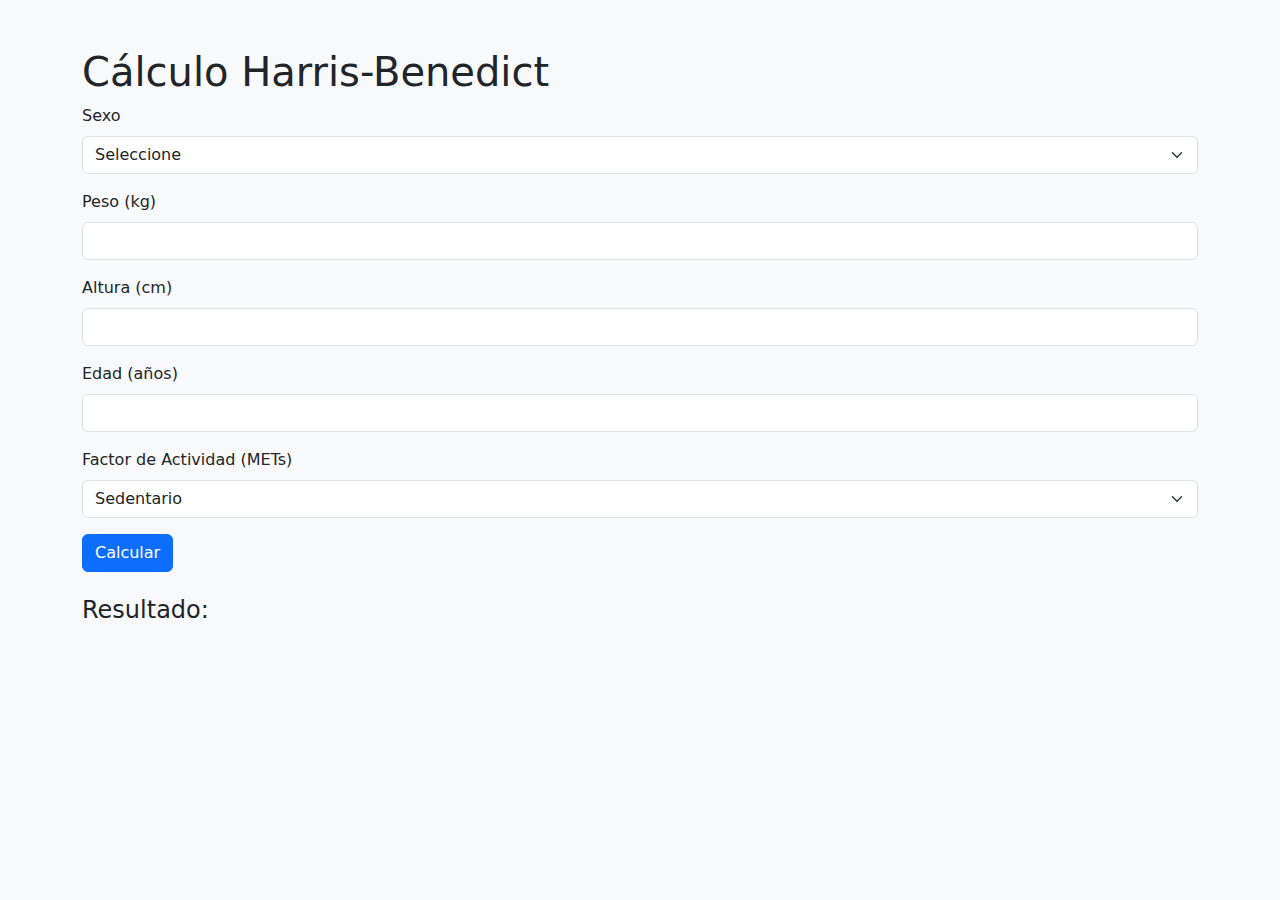
<file: harris-benedict.html>
<!DOCTYPE html>
<html lang="es">
<head>
  <meta charset="UTF-8" />
  <meta name="viewport" content="width=device-width, initial-scale=1" />
  <title>Cálculo Harris-Benedict - NutriApp</title>
  <link rel="stylesheet" href="https://cdn.jsdelivr.net/npm/bootstrap@5.3.0/dist/css/bootstrap.min.css" />
</head>
<body class="bg-light">
  <div class="container mt-5">
    <h1>Cálculo Harris-Benedict</h1>
    <form id="harris-form">
      <div class="mb-3">
        <label for="sexo" class="form-label">Sexo</label>
        <select id="sexo" class="form-select" required onchange="mostrarTrimestre()">
          <option value="">Seleccione</option>
          <option value="hombre">Hombre</option>
          <option value="mujer">Mujer</option>
          <option value="embarazada">Embarazada</option>
        </select>
      </div>

      <div class="mb-3" id="trimestreDiv" style="display: none;">
        <label for="trimestre" class="form-label">Trimestre de Embarazo</label>
        <select id="trimestre" class="form-select">
          <option value="1">1er Trimestre</option>
          <option value="2">2do Trimestre</option>
          <option value="3">3er Trimestre</option>
        </select>
      </div>

      <div class="mb-3">
        <label for="peso" class="form-label">Peso (kg)</label>
        <input type="number" id="peso" class="form-control" required>
      </div>

      <div class="mb-3">
        <label for="altura" class="form-label">Altura (cm)</label>
        <input type="number" id="altura" class="form-control" required>
      </div>

      <div class="mb-3">
        <label for="edad" class="form-label">Edad (años)</label>
        <input type="number" id="edad" class="form-control" required>
      </div>

      <div class="mb-3">
        <label for="actividad" class="form-label">Factor de Actividad (METs)</label>
        <select id="actividad" class="form-select" required>
          <option value="1.2">Sedentario</option>
          <option value="1.375">Ligera actividad</option>
          <option value="1.55">Actividad moderada</option>
          <option value="1.725">Muy activo</option>
          <option value="1.9">Extra activo</option>
        </select>
      </div>

      <button type="submit" class="btn btn-primary">Calcular</button>
    </form>

    <div class="mt-4">
      <h4>Resultado:</h4>
      <p id="resultado"></p>
    </div>
  </div>

  <script>
    function mostrarTrimestre() {
      const sexo = document.getElementById('sexo').value;
      const divTrimestre = document.getElementById('trimestreDiv');
      if (sexo === 'embarazada') {
        divTrimestre.style.display = 'block';
      } else {
        divTrimestre.style.display = 'none';
      }
    }

    document.getElementById('harris-form').addEventListener('submit', function(e) {
      e.preventDefault();

      const sexo = document.getElementById('sexo').value;
      const peso = parseFloat(document.getElementById('peso').value);
      const altura = parseFloat(document.getElementById('altura').value);
      const edad = parseInt(document.getElementById('edad').value);
      const actividad = parseFloat(document.getElementById('actividad').value);
      const trimestre = parseInt(document.getElementById('trimestre').value);

      let tmb = 0;

      if (sexo === 'hombre') {
        tmb = 66.5 + (13.75 * peso) + (5.003 * altura) - (6.75 * edad);
      } else if (sexo === 'mujer') {
        tmb = 655 + (9.563 * peso) + (1.850 * altura) - (4.676 * edad);
      } else if (sexo === 'embarazada') {
        tmb = 655 + (9.563 * peso) + (1.850 * altura) - (4.676 * edad);
        // Aumenta kcal por trimestre aprox.
        if (trimestre === 1) {
          tmb += 85;   // 1er trimestre: +85 kcal/día aprox.
        } else if (trimestre === 2) {
          tmb += 285; // 2do trimestre: +285 kcal/día aprox.
        } else if (trimestre === 3) {
          tmb += 475; // 3er trimestre: +475 kcal/día aprox.
        }
      }

      const calorias = tmb * actividad;

      document.getElementById('resultado').innerText = 
        `Tu requerimiento calórico estimado es: ${calorias.toFixed(2)} kcal/día`;
    });
  </script>
</body>
</html>
</file>
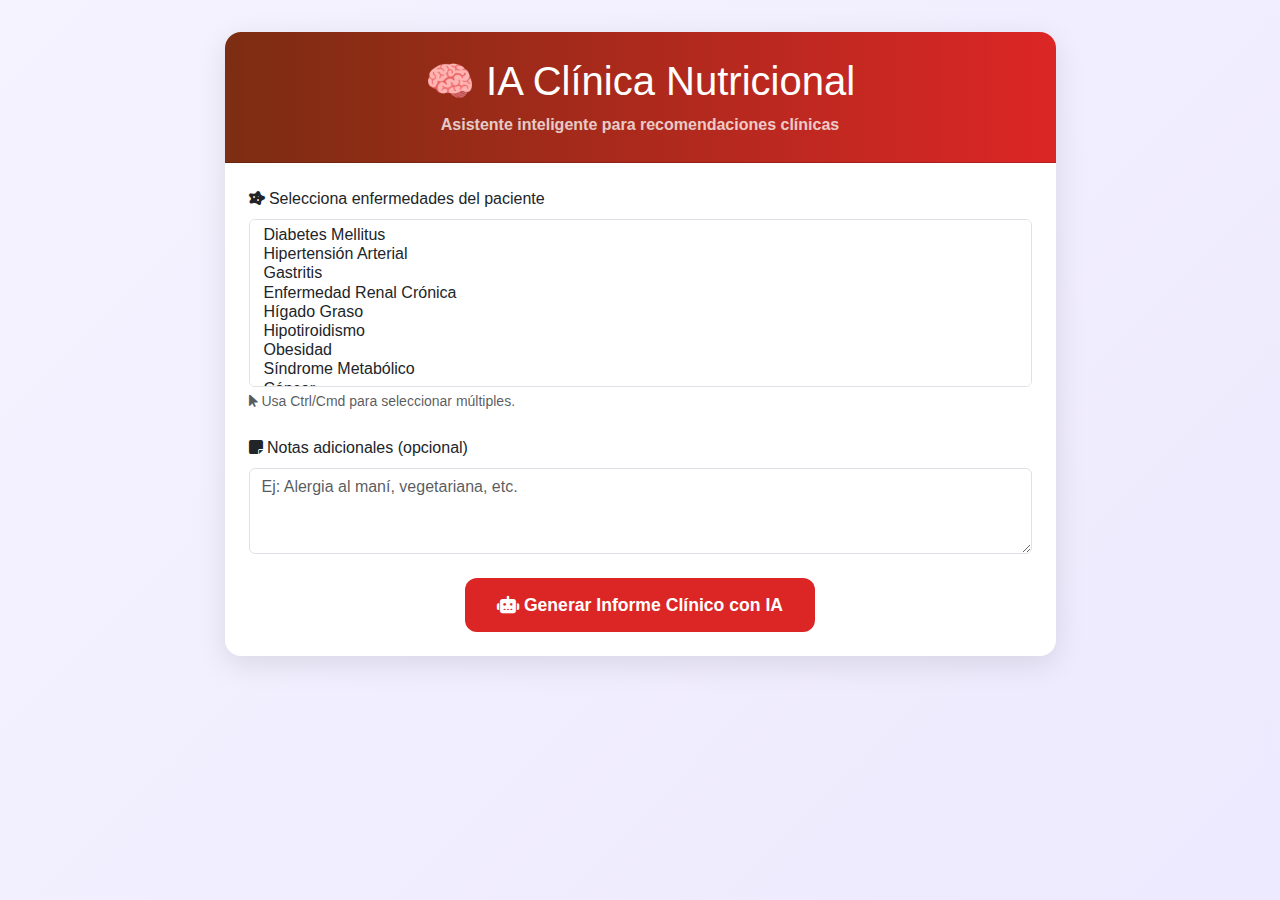
<file: ia_clinica.html>
<!DOCTYPE html>
<html lang="es">
<head>
  <meta charset="UTF-8">
  <meta name="viewport" content="width=device-width, initial-scale=1.0">
  <title>🧠 IA Clínica Nutricional - Consultorio ObstNut</title>
  <link href="https://cdn.jsdelivr.net/npm/bootstrap@5.3.0/dist/css/bootstrap.min.css" rel="stylesheet">
  <link rel="stylesheet" href="https://cdnjs.cloudflare.com/ajax/libs/font-awesome/6.4.0/css/all.min.css">
  <style>
    body {
      background: linear-gradient(135deg, #f5f3ff, #ede9fe);
      min-height: 100vh;
      padding: 2rem 1rem;
      font-family: 'Segoe UI', Tahoma, Geneva, Verdana, sans-serif;
    }
    .card {
      box-shadow: 0 8px 30px rgba(0,0,0,0.1);
      border: 0;
      border-radius: 16px;
      overflow: hidden;
    }
    .card-header {
      background: linear-gradient(90deg, #7c2d12, #dc2626);
      color: white;
      font-weight: 600;
      padding: 25px;
      text-align: center;
    }
    .btn-primary {
      background: #dc2626;
      border: none;
      padding: 14px 32px;
      font-weight: 600;
      border-radius: 12px;
      font-size: 1.1rem;
      transition: all 0.3s ease;
    }
    .btn-primary:hover {
      background: #b91c1c;
      transform: translateY(-3px);
    }
    .resultado-card {
      background: white;
      padding: 30px;
      border-radius: 16px;
      box-shadow: 0 8px 30px rgba(0,0,0,0.08);
      margin-top: 30px;
      display: none;
    }
    .badge-enfermedad {
      background: #fca5a5;
      color: #991b1b;
      padding: 6px 12px;
      border-radius: 50px;
      font-size: 0.9rem;
      margin: 5px;
      font-weight: 500;
    }
    .btn-alimentos {
      background: #7c2d12;
      border: none;
      color: white;
      padding: 12px 24px;
      border-radius: 10px;
      font-weight: 600;
      font-size: 1rem;
      margin-top: 20px;
      display: none;
    }
    .alert-ia {
      background: #fef3c7;
      border-left: 5px solid #d97706;
      padding: 20px;
      border-radius: 8px;
      margin: 20px 0;
    }
  </style>
</head>
<body>
  <div class="container">
    <div class="row justify-content-center">
      <div class="col-lg-9">
        <div class="card">
          <div class="card-header">
            <h1 class="mb-2">🧠 IA Clínica Nutricional</h1>
            <p class="mb-0 opacity-75">Asistente inteligente para recomendaciones clínicas</p>
          </div>
          <div class="card-body p-4">

            <form id="ia-form">
              <div class="mb-4">
                <label for="enfermedades" class="form-label">
                  <i class="fas fa-disease"></i> Selecciona enfermedades del paciente
                </label>
                <select id="enfermedades" class="form-select" multiple required size="8">
                  <option value="diabetes">Diabetes Mellitus</option>
                  <option value="hta">Hipertensión Arterial</option>
                  <option value="gastritis">Gastritis</option>
                  <option value="erc">Enfermedad Renal Crónica</option>
                  <option value="higado_graso">Hígado Graso</option>
                  <option value="hipotiroidismo">Hipotiroidismo</option>
                  <option value="obesidad">Obesidad</option>
                  <option value="sindrome_metabolico">Síndrome Metabólico</option>
                  <option value="cancer">Cáncer</option>
                  <option value="celiaquia">Celiaquía</option>
                </select>
                <div class="form-text">
                  <i class="fas fa-mouse-pointer"></i> Usa Ctrl/Cmd para seleccionar múltiples.
                </div>
              </div>

              <div class="mb-4">
                <label for="notas" class="form-label">
                  <i class="fas fa-sticky-note"></i> Notas adicionales (opcional)
                </label>
                <textarea id="notas" class="form-control" rows="3" placeholder="Ej: Alergia al maní, vegetariana, etc."></textarea>
              </div>

              <div class="text-center">
                <button type="submit" class="btn btn-primary btn-lg">
                  <i class="fas fa-robot"></i> Generar Informe Clínico con IA
                </button>
              </div>
            </form>

            <div id="resultado" class="resultado-card">
              <h3 class="text-center mb-4">📋 Informe Clínico Generado por IA</h3>
              
              <div id="enfermedades-seleccionadas" class="mb-4"></div>
              
              <div class="alert-ia">
                <h5><i class="fas fa-brain"></i> Análisis de IA Nutricional</h5>
                <div id="analisis-ia"></div>
              </div>

              <!-- Botón corregido: quitamos href="#" y usamos onclick directo -->
              <div class="text-center">
                <button id="btnVerAlimentos" class="btn btn-alimentos" style="display:none;" onclick="irAAlimentos()">
                  <i class="fas fa-apple-alt"></i> Ver Alimentos Permitidos y Prohibidos
                </button>
              </div>
            </div>

          </div>
        </div>
      </div>
    </div>
  </div>

  <script>
    document.getElementById('ia-form').addEventListener('submit', function(e) {
      e.preventDefault();

      const selectedOptions = Array.from(document.getElementById('enfermedades').selectedOptions);
      const notas = document.getElementById('notas').value;

      if (selectedOptions.length === 0) {
        alert('⚠️ Por favor selecciona al menos una enfermedad.');
        return;
      }

      const enfermedades = selectedOptions.map(opt => opt.value);
      const nombres = {
        'diabetes': 'Diabetes Mellitus',
        'hta': 'Hipertensión Arterial',
        'gastritis': 'Gastritis',
        'erc': 'Enfermedad Renal Crónica',
        'higado_graso': 'Hígado Graso',
        'hipotiroidismo': 'Hipotiroidismo',
        'obesidad': 'Obesidad',
        'sindrome_metabolico': 'Síndrome Metabólico',
        'cancer': 'Cáncer',
        'celiaquia': 'Celiaquía'
      };

      // Mostrar enfermedades seleccionadas
      const enfermedadesDiv = document.getElementById('enfermedades-seleccionadas');
      enfermedadesDiv.innerHTML = '<h5><i class="fas fa-disease"></i> Enfermedades diagnosticadas:</h5>';
      enfermedades.forEach(e => {
        const span = document.createElement('span');
        span.className = 'badge-enfermedad';
        span.innerHTML = nombres[e] || e;
        enfermedadesDiv.appendChild(span);
      });

      // Generar análisis de IA
      const analisis = generarAnalisisIA(enfermedades, notas);
      document.getElementById('analisis-ia').innerHTML = analisis;

      // Mostrar resultado
      document.getElementById('resultado').style.display = 'block';

      // Guardar en localStorage
      localStorage.setItem('enfermedades_ia', JSON.stringify(enfermedades));
      localStorage.setItem('notas_ia', notas);

      // Mostrar botón de alimentos (¡ahora es un botón, no un enlace!)
      document.getElementById('btnVerAlimentos').style.display = 'inline-block';
    });

    // Función separada para ir a alimentos
    function irAAlimentos() {
      window.location.href = 'alimentos_permitidos_prohibidos.html';
    }

    function generarAnalisisIA(enfermedades, notas) {
      let analisis = '';

      if (enfermedades.includes('diabetes')) {
        analisis += '<p>• <strong>Diabetes:</strong> Priorizar carbohidratos de bajo índice glucémico. Distribuir ingesta en 5-6 comidas diarias. Monitorear niveles de glucosa pre y postprandial.</p>';
      }
      if (enfermedades.includes('hta')) {
        analisis += '<p>• <strong>Hipertensión:</strong> Restricción de sodio (<2g/día). Aumentar potasio natural (plátano, papa, espinaca). Evitar procesados y enlatados.</p>';
      }
      if (enfermedades.includes('gastritis')) {
        analisis += '<p>• <strong>Gastritis:</strong> Evitar irritantes (picantes, café, alcohol). Fraccionar comidas. Preferir cocciones suaves (hervido, al vapor).</p>';
      }
      if (enfermedades.includes('erc')) {
        analisis += '<p>• <strong>ERC:</strong> Restricción de proteínas, potasio, fósforo y líquidos según estadio. Evitar alimentos ricos en fósforo (lácteos, frutos secos).</p>';
      }
      if (enfermedades.includes('higado_graso')) {
        analisis += '<p>• <strong>Hígado Graso:</strong> Evitar alcohol y azúcares añadidos. Priorizar grasas saludables (aguacate, aceite de oliva). Control de peso gradual.</p>';
      }
      if (enfermedades.includes('obesidad')) {
        analisis += '<p>• <strong>Obesidad:</strong> Déficit calórico personalizado (500-1000 kcal/día). Aumentar fibra y proteínas para saciedad. Combinar con actividad física regular.</p>';
      }
      if (enfermedades.includes('cancer')) {
        analisis += '<p>• <strong>Cáncer:</strong> Priorizar alimentos ricos en antioxidantes. Aumentar proteínas para mantener masa muscular. Fraccionar comidas si hay náuseas.</p>';
      }
      if (enfermedades.includes('celiaquia')) {
        analisis += '<p>• <strong>Celiaquía:</strong> ELIMINAR TOTALMENTE gluten (trigo, cebada, centeno). Leer etiquetas cuidadosamente. Evitar contaminación cruzada.</p>';
      }

      if (notas) {
        analisis += `<p><strong>Notas adicionales:</strong> ${notas}</p>`;
      }

      if (!analisis) {
        analisis = '<p>La IA no encontró recomendaciones específicas para las condiciones seleccionadas.</p>';
      }

      return analisis;
    }
  </script>
</body>
</html>
</file>
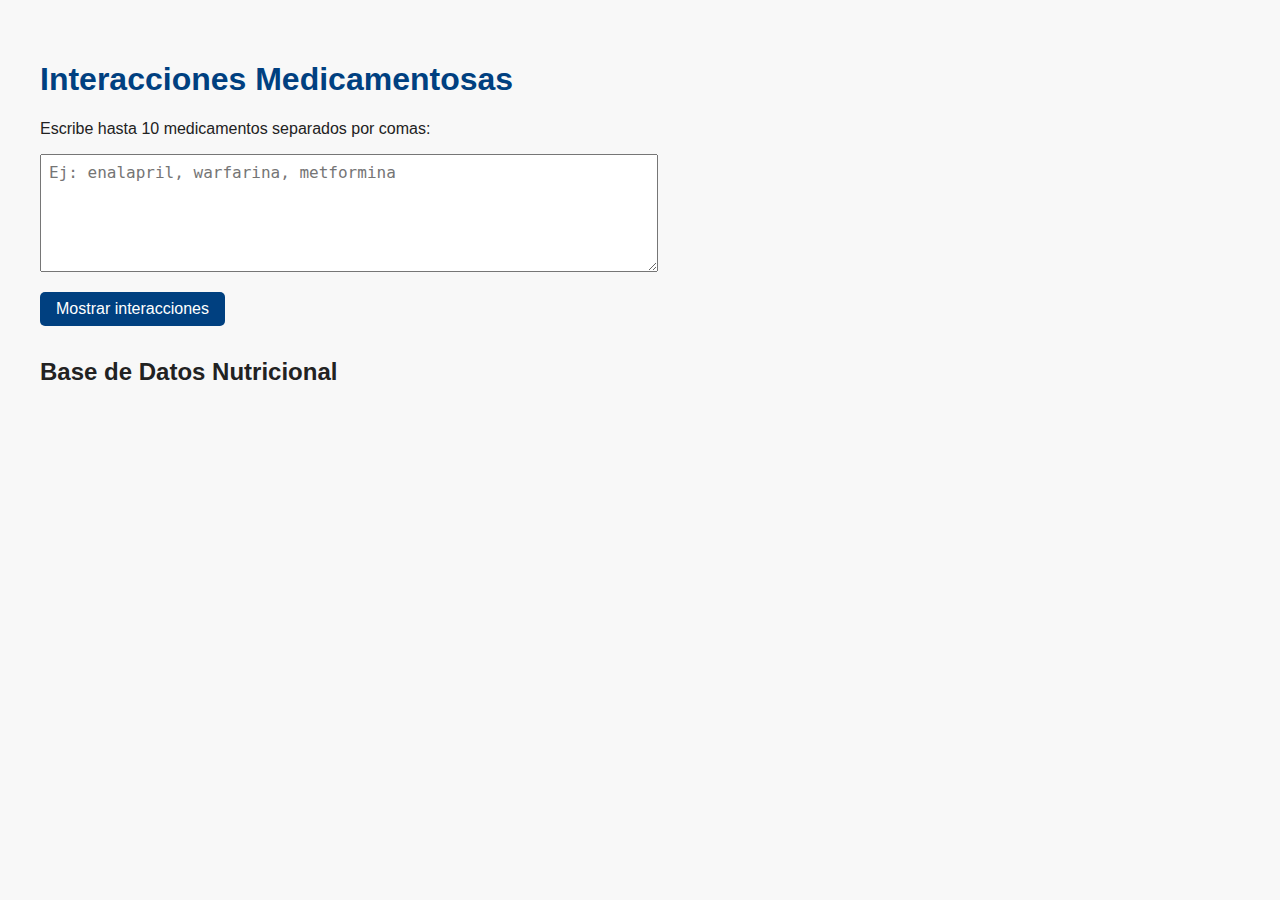
<file: Interacciones medicamentosas.html>
<!DOCTYPE html><html lang="es">
<head>
  <meta charset="UTF-8">
  <title>Interacciones Medicamentosas</title>
  <style>
    body {
      font-family: Arial, sans-serif;
      background: #f8f8f8;
      padding: 2rem;
      color: #222;
    }
    h1 {
      color: #004080;
    }
    textarea {
      width: 100%;
      max-width: 600px;
      height: 100px;
      font-size: 1rem;
      padding: 0.5rem;
    }
    button {
      margin-top: 1rem;
      padding: 0.5rem 1rem;
      font-size: 1rem;
      cursor: pointer;
      background-color: #004080;
      color: white;
      border: none;
      border-radius: 5px;
    }
    .resultado {
      margin-top: 2rem;
    }
    .medicamento {
      background: #fff;
      padding: 1rem;
      margin-bottom: 1rem;
      border-left: 5px solid #007acc;
      box-shadow: 0 0 5px rgba(0,0,0,0.1);
    }
    .medicamento p {
      margin: 0.3rem 0;
      line-height: 1.4;
    }
    .emoji {
      font-weight: bold;
    }
    table {
      margin-top: 3rem;
      border-collapse: collapse;
      width: 100%;
      max-width: 600px;
    }
    table, th, td {
      border: 1px solid #ccc;
    }
    th, td {
      padding: 0.5rem;
      text-align: left;
    }
    th {
      background-color: #004080;
      color: white;
    }
  </style>
</head>
<body> <h1>  Interacciones Medicamentosas</h1>
  <p>Escribe hasta 10 medicamentos separados por comas:</p>
  <textarea id="entrada" placeholder="Ej: enalapril, warfarina, metformina"></textarea><br>
  <button onclick="mostrarInteracciones()">Mostrar interacciones</button> <div class="resultado" id="resultado"></div> <h2>  Base de Datos Nutricional</h2>
  </table> <script>
    const interacciones = {
  "enalapril": {
    interaccion: "No combinar con alimentos muy ricos en potasio (ej. plátano, aguacate excesivo)",
    recomendacion: "Moderar potasio, controlar función renal, evitar suplementos sin control"
  },
  "warfarina": {
    interaccion: "Vitamina K en alimentos (ej. brócoli, coliflor, espinaca) puede reducir su efecto anticoagulante",
    recomendacion: "Mantener ingesta constante de vitamina K, evitar fluctuaciones bruscas"
  },
  "metformina": {
    interaccion: "Alcohol puede potenciar acidosis láctica, y reducir absorción de B12",
    recomendacion: "Evitar alcohol; considerar suplementar vitamina B12 a largo plazo"
  },
  "atorvastatina": {
    interaccion: "Jugo de toronja (pomelo) puede aumentar concentración plasmática y toxicidad hepática",
    recomendacion: "Evitar pomelo; controlar función hepática"
  },
  "furosemida": {
    interaccion: "Riesgo de deshidratación con ingesta reducida de agua o alta de sal",
    recomendacion: "Mantener hidratación adecuada; controlar electrolitos"
  },
  "levotiroxina": {
    interaccion: "Café, lácteos, soja, suplementos de hierro o calcio reducen su absorción",
    recomendacion: "Tomar en ayunas; esperar 30–60 minutos antes del desayuno"
  },
  "simvastatina": {
    interaccion: "Pomelo (toronja) puede aumentar toxicidad",
    recomendacion: "Evitar jugo de toronja; tomar en la noche"
  },
  "losartán": {
    interaccion: "Exceso de potasio en alimentos (plátano, sustitutos de sal) puede causar hiperpotasemia",
    recomendacion: "Controlar potasio; monitorear función renal"
  },
  "omeprazol": {
    interaccion: "Reducción de absorción de B12 y hierro a largo plazo",
    recomendacion: "Controlar niveles en tratamientos prolongados"
  },
  "clopidogrel": {
    interaccion: "Alcohol y ajo en exceso aumentan riesgo de sangrado",
    recomendacion: "Evitar alcohol y suplementos herbales anticoagulantes"
  },
  "prednisona": {
    interaccion: "Aumenta glucosa, puede afectar absorción de calcio",
    recomendacion: "Dieta baja en azúcares simples, adecuada en calcio y proteínas"
  },
  "glimepirida": {
    interaccion: "Alcohol puede inducir hipoglucemia severa",
    recomendacion: "Evitar alcohol; tomar con alimentos"
  },
  "insulina nph": {
    interaccion: "Ayuno o consumo excesivo de alcohol puede causar hipoglucemia",
    recomendacion: "Nunca omitir comidas; evitar alcohol"
  },
  "gabapentina": {
    interaccion: "Alcohol potencia efectos sedantes",
    recomendacion: "Evitar alcohol; tomar con alimentos si hay molestias gástricas"
  },
  "fenitoína": {
    interaccion: "Lácteos, calcio, alcohol reducen absorción y potencia",
    recomendacion: "Tomar separado de lácteos; evitar alcohol"
  },
  "ciprofloxacina": {
    interaccion: "Leche, calcio y antiácidos disminuyen su absorción",
    recomendacion: "Evitar tomar con lácteos o suplementos minerales"
  },
  "doxiciclina": {
    interaccion: "Lácteos y minerales interfieren con absorción",
    recomendacion: "No tomar con leche; evitar suplementos durante tratamiento"
  },
  "sertralina": {
    interaccion: "Alcohol intensifica efectos depresores del sistema nervioso",
    recomendacion: "Evitar alcohol; tomar con alimentos si hay náuseas"
  },
  "fluoxetina": {
    interaccion: "Alcohol y cafeína pueden generar ansiedad o taquicardia",
    recomendacion: "Limitar cafeína; evitar alcohol"
  },
  "carvedilol": {
    interaccion: "Alcohol puede causar hipotensión severa",
    recomendacion: "Evitar alcohol; tomar con comida para reducir hipotensión"
  },
  "espironolactona": {
    interaccion: "Alimentos ricos en potasio pueden causar hiperpotasemia",
    recomendacion: "Evitar plátano, aguacate, tomate en exceso"
  }
};
 
    function mostrarInteracciones() {
      const entrada = document.getElementById("entrada").value.toLowerCase().split(",").map(m => m.trim());
      const resultado = document.getElementById("resultado");
      resultado.innerHTML = "";

      if (entrada.length > 10) {
        resultado.innerHTML = "<p style='color:red;'>  Solo puedes ingresar hasta 10 medicamentos.</p>";
        return;
      }

      entrada.forEach(nombre => {
        const info = interacciones[nombre];
        if (info) {
          resultado.innerHTML += `
            <div class="medicamento">
              <p class="emoji">  Medicamento: <strong>${nombre.charAt(0).toUpperCase() + nombre.slice(1)}</strong></p>
              <p class="emoji">  Interacción: ${info.interaccion}</p>
              <p class="emoji">  Recomendación: ${info.recomendacion}</p>
            </div>
          `;
        } else {
          resultado.innerHTML += `
            <div class="medicamento">
              <p class="emoji">  Medicamento: <strong>${nombre}</strong></p>
              <p style="color:orange;">  No se encontró información de interacción para este medicamento.</p>
            </div>
          `;
        }
      });
    }
  </script></body>
</html>
</file>
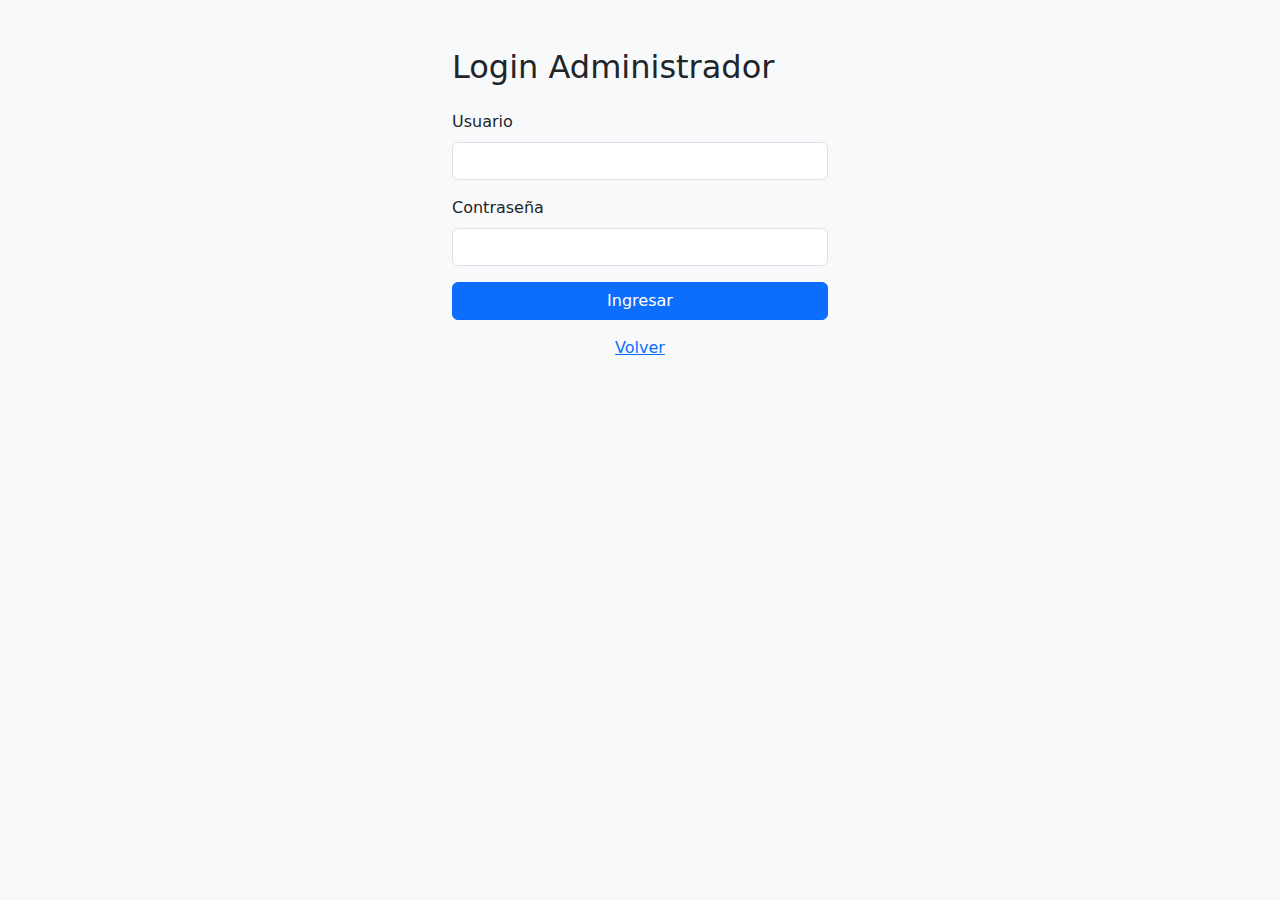
<file: login.html>
<!DOCTYPE html>
<html lang="es">
<head>
  <meta charset="UTF-8" />
  <meta name="viewport" content="width=device-width, initial-scale=1" />
  <title>Login - NutriApp</title>
  <link rel="stylesheet" href="https://cdn.jsdelivr.net/npm/bootstrap@5.3.0/dist/css/bootstrap.min.css" />
</head>
<body class="bg-light">
  <div class="container mt-5" style="max-width: 400px;">
    <h2 class="mb-4">Login Administrador</h2>
    <form id="login-form">
      <div class="mb-3">
        <label for="username" class="form-label">Usuario</label>
        <input type="text" id="username" class="form-control" required />
      </div>
      <div class="mb-3">
        <label for="password" class="form-label">Contraseña</label>
        <input type="password" id="password" class="form-control" required />
      </div>
      <button type="submit" class="btn btn-primary w-100">Ingresar</button>
    </form>
    <p class="mt-3 text-center"><a href="index.html">Volver</a></p>
  </div>

  <script>
    document.getElementById('login-form').addEventListener('submit', function(e) {
      e.preventDefault();
      const user = document.getElementById('username').value.trim();
      const pass = document.getElementById('password').value.trim();

      const adminUser = 'luis';
      const adminPass = '2006';

      if (user === adminUser && pass === adminPass) {
        localStorage.setItem('loggedIn', 'true');
        window.location.href = 'dashboard.html';
      } else {
        alert('Usuario o contraseña incorrectos');
      }
    });
  </script>
</body>
</html>
</file>
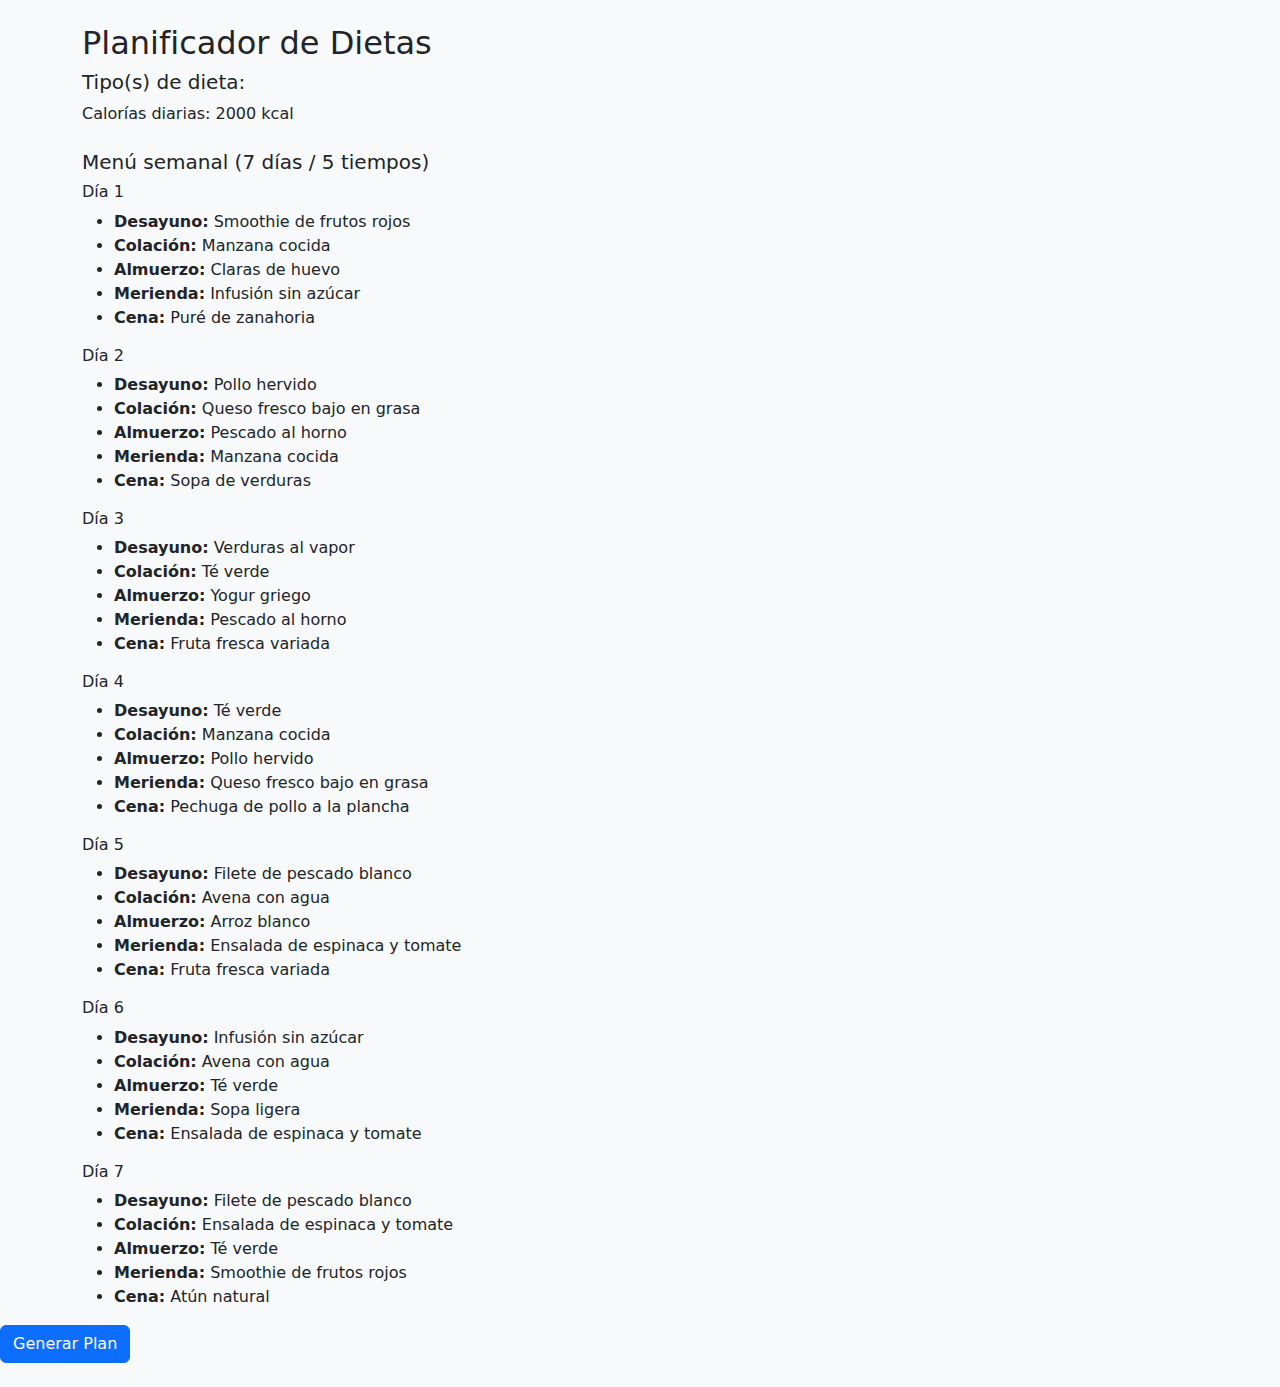
<file: planificador_dietas.html>
<!DOCTYPE html>
<html lang="es">
<head>
  <meta charset="UTF-8" />
  <meta name="viewport" content="width=device-width, initial-scale=1" />
  <title>Planificador de Dietas - NutriApp</title>
  <link rel="stylesheet" href="https://cdn.jsdelivr.net/npm/bootstrap@5.3.0/dist/css/bootstrap.min.css" />
</head>
<body class="bg-light">
  <div class="container mt-4">
    <h2>Planificador de Dietas</h2>
    <div id="info-dieta" class="mb-4"></div>
    <div id="menu-semanal"></div>
  </div>

  <script src="planificador_dietas.js"></script>
</body>
</html>
      <button type="submit" class="btn btn-primary">Generar Plan</button>
    </form>

    <!-- Aquí se mostrará el resultado -->
    <div id="resultado" class="mt-4"></div>
  </div>

  <script type="module" src="planificador_dietas.js"></script>
</file>
